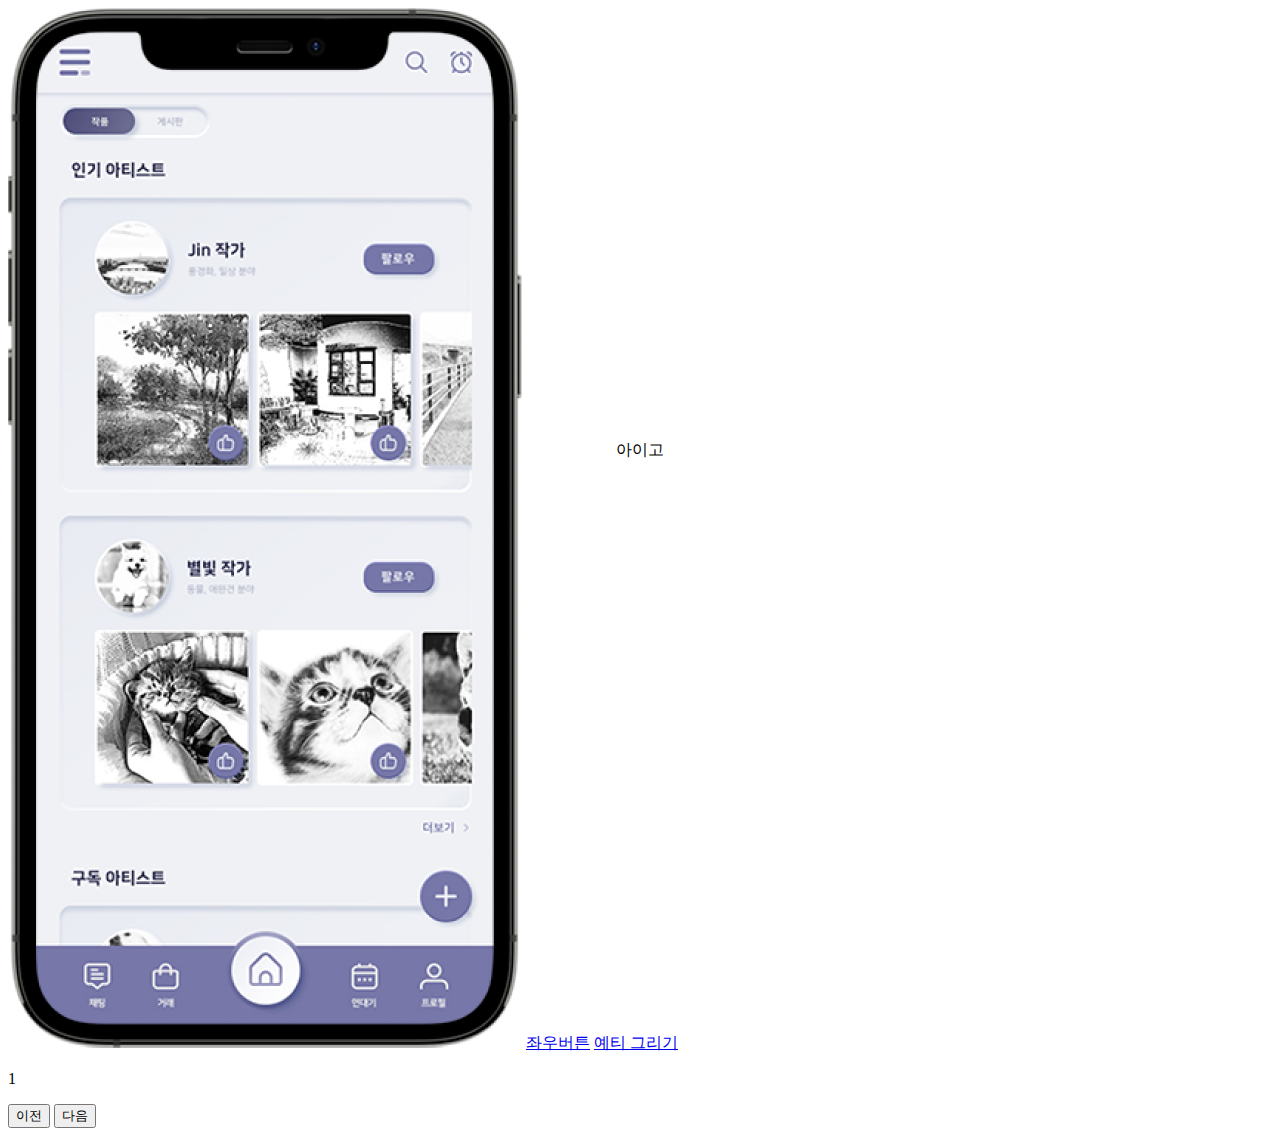
<file: index.html>
<!DOCTYPE html>
<html lang="en">
<head>
    <meta charset="UTF-8">
    <meta http-equiv="X-UA-Compatible" content="IE=edge">
    <meta name="viewport" content="width=device-width, initial-scale=1.0">
    <link rel="stylesheet" type="text/css" href="./css/01.css">
    <title>Document</title>
    
</head>
<body>
    <img src="./img/iPhone 12 Pro 6.png">
    <a href="./03.html">좌우버튼</a>
    <a href="./11_assignment.html">예티 그리기</a>
    <div id="igo">아이고</div>
    <p id="num">0</p>
    <button id="prev_btn">이전</button>
    <button id="next_btn">다음</button>
</body>
<script>
    let myNum = 1;
    const maxPic = 4;
    let Igo = document.getElementById("igo");
    function numprint(){
        document.getElementById("num").innerText = myNum;
    }
    numprint();

    document.getElementById("prev_btn").onclick = function(){
        console.log("이전버튼")
        if(myNum == 1){
            myNum = maxPic;
        }else{
            myNum--;
        }
        if(myNum == 1){
            Igo.style.fontSize = "20px";
            Igo.innerText ="아이고";
        }else if(myNum == 2){
            Igo.style.fontSize = "40px";
            Igo.innerText ="대체";
        }else if(myNum == 3){
            Igo.style.fontSize = "60px";
            Igo.innerText ="왜 그랬을까";
        }else{
            Igo.style.fontSize = "150px";
            Igo.innerText ="아ㅏㅏㅏ";
        }
        numprint(); 
    }
    document.getElementById("next_btn").onclick = function(){
        console.log("다음버튼")
        if(myNum == maxPic){
            myNum = 1;
        }else{
            myNum++;
        }
        if(myNum == 1){
            Igo.style.fontSize = "20px";
            Igo.innerText ="아이고";
        }else if(myNum == 2){
            Igo.style.fontSize = "40px";
            Igo.innerText ="대체";
        }else if(myNum == 3){
            Igo.style.fontSize = "60px";
            Igo.innerText ="왜 그랬을까";
        }else{
            Igo.style.fontSize = "150px";
            Igo.innerText ="아ㅏㅏㅏ";
        }
        numprint();
    }
</script>
</html>
</file>
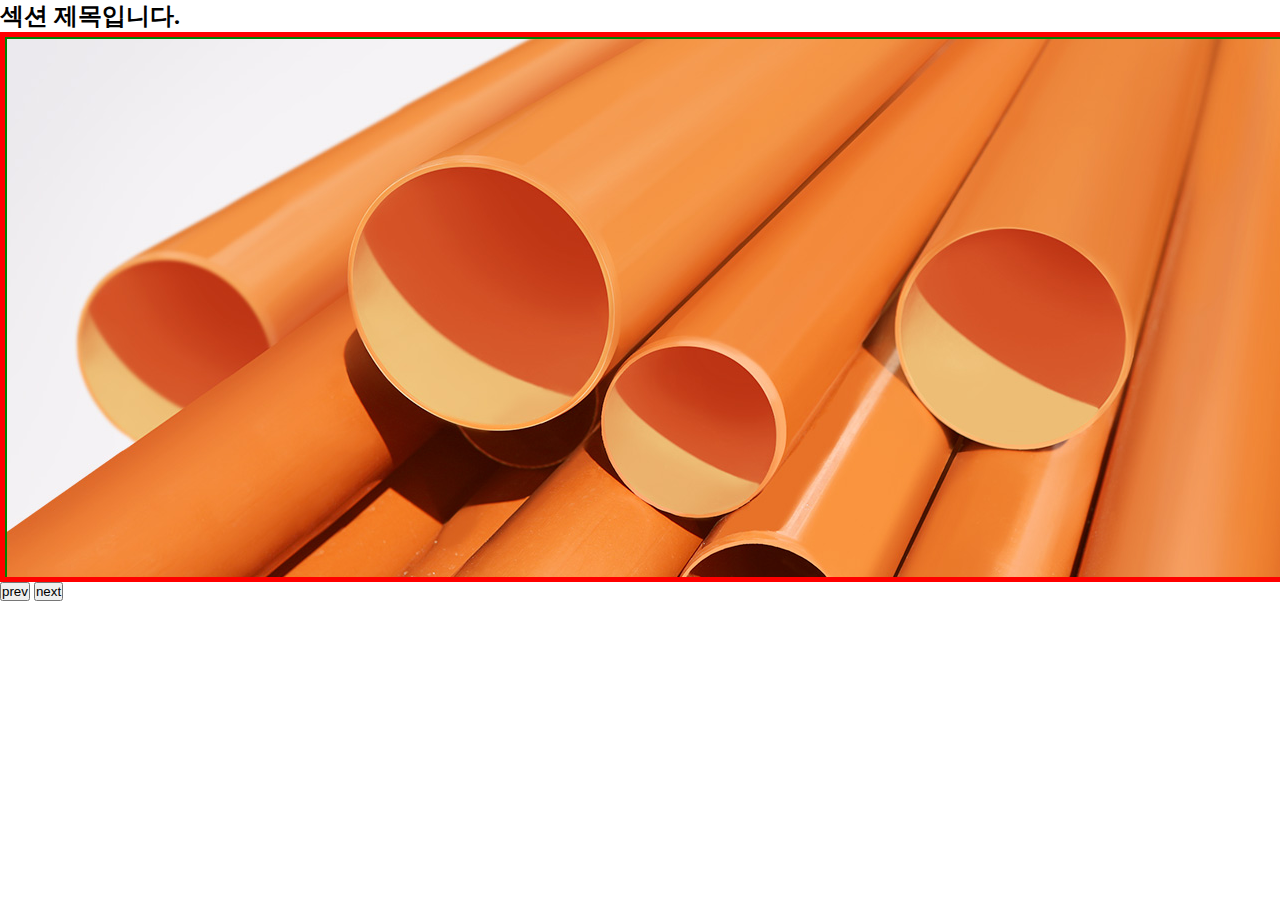
<file: 03.html>
<!DOCTYPE html>
<html lang="ko">
<head>
    <meta charset="UTF-8">
    <meta http-equiv="X-UA-Compatible" content="IE=edge">
    <meta name="viewport" content="width=device-width, initial-scale=1.0">
    <title>Document</title>
    <link rel="stylesheet" type="text/css" href="./css/03.css">  
</head>
<body>
    <section>
        <h2>섹션 제목입니다.</h2>

        <div id="picSet">
            <img id="pic0" src="./img/product_1.jpg" alt="그림설명1">
            <!-- <dl>
                <dt>1. 긴제목</dt>
                <dd>짥은 제목 그림1 설명이 들어갑니다.</dd>
                <a href="#">더보기</a>
            </dl> -->   
            <img id="pic1" src="./img/product_2.jpg" alt="그림설명2">
            <!-- <dl>
                <dt>2. 긴제목</dt>
                <dd>짥은 제목 그림2 설명이 들어갑니다.</dd>
                <a href="#">더보기</a>
            </dl> -->
            <img id="pic2" src="./img/product_3.jpg" alt="그림설명3">
            <!-- <dl>
                <dt>3. 긴제목</dt>
                <dd>짥은 제목 그림3 설명이 들어갑니다.</dd>
                <a href="#">더보기</a>
            </dl> -->
        </div>
        <button id="prev_btn">prev</button>
        <button id="next_btn">next</button>
    </section>




    <script src="./js/03.js"></script>
</body>
</html>
</file>
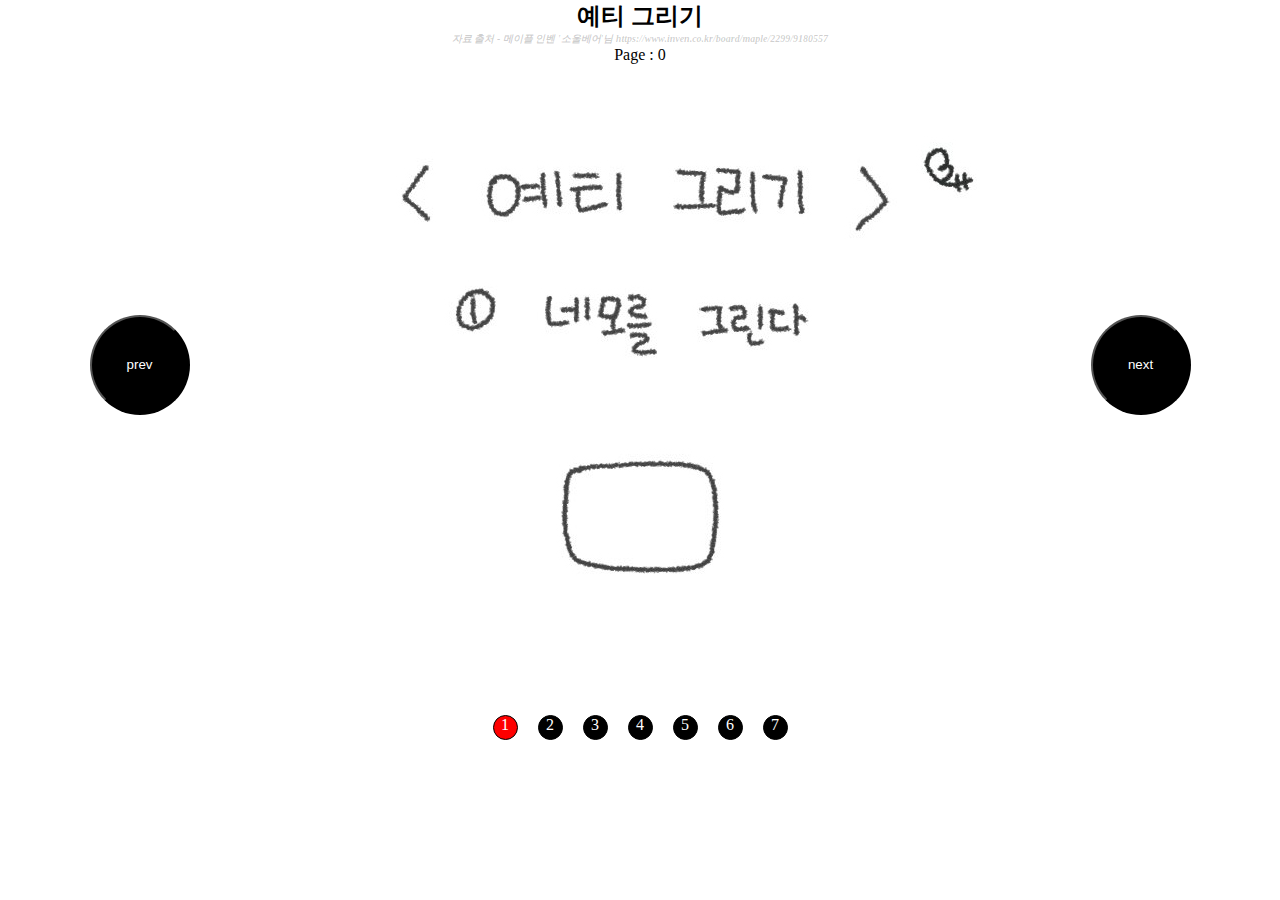
<file: 11_assignment.html>
<!DOCTYPE html>
<html lang="ko">
<head>
    <meta charset="UTF-8">
    <meta http-equiv="X-UA-Compatible" content="IE=edge">
    <meta name="viewport" content="width=device-width, initial-scale=1.0">
    <title>11주차 동적 생성</title>
    <link rel="stylesheet" type="text/css" href="./css/11_assignment.css">  
</head>
<body>
    <section id="section1">
        <h2>예티 그리기</h2>
        <h3>자료 출처 - 메이플 인벤 '소울베어'님 https://www.inven.co.kr/board/maple/2299/9180557</h3>
        <p id="temp"></p>
        <div id="imgSet">
            <div id="picSet">
                <img id="pic0" src="./img/slide_1.jpg" alt="그림설명1">
                <dl id="text0">
                    <dt>-1-</dt>
                    <dd>네모를 그린다</dd>
                </dl>
                <a href="#">더보기</a>
                <img id="pic1" src="./img/slide_2.jpg" alt="그림설명2">
                <dl id="text1">
                    <dt>-2-</dt>
                    <dd>뿔을 그린다</dd>
                </dl>
                <a href="#">더보기</a>
                <img id="pic2" src="./img/slide_3.jpg" alt="그림설명3">
                <dl id="text2">
                    <dt>-3-</dt>
                    <dd>눈과 입을 그린다</dd>
                </dl>
                <a href="#">더보기</a>
                <img id="pic3" src="./img/slide_4.jpg" alt="그림설명3">
                <dl id="text3">
                    <dt>-4-</dt>
                    <dd>세모를 그린다</dd>
                </dl>
                <a href="#">더보기</a>
                <img id="pic4" src="./img/slide_5.jpg" alt="그림설명3">
                <dl id="text4"> 
                    <dt>-5-</dt>
                    <dd>U를 4개를 그려준다</dd>
                </dl>
                <a href="#">더보기</a>
                <img id="pic5" src="./img/slide_6.jpg" alt="그림설명3">
                <dl id="text5">
                    <dt>-6-</dt>
                    <dd>볼터치 그려줍니다</dd>
                </dl>
                <a href="#">더보기</a>
                <img id="pic6" src="./img/slide_7.jpg" alt="그림설명3">
                <dl id="text6">
                    <dt>-7-</dt>
                    <dd>완★성</dd>
                </dl>
                <a href="#">더보기</a>
                <li></li>
                <li></li>
                <li></li>
            </div>
        </div>        
        <!-- <button id="prev_btn">prev</button>
        <button id="next_btn">next</button> -->
        <!-- <ul id="dot_list">
            <li id="dot0">1</li>
            <li id="dot1">2</li>
            <li id="dot2">3</li>
        </ul> -->
    </section>
    <script src="./js/11_assignment.js"></script>
</body>
</html>
</file>
<file: css/01.css>
#igo { position: absolute; top: 50%; left: 50%; transition: all 0.5s ease; transform: translate(-50%, -50%);}
</file>
<file: css/03.css>
*{margin: 0; padding: 0;}
#picSet{border: 5px solid red; width: 1440px; height: 540px; position: relative; overflow: hidden; margin: 0 auto;}
#picSet img{border: 2px solid green; position: absolute; top: 0; left: 0; transition: left 0.2s ease;}
/* #picSet #pic0{left: calc(1440px*0);}
#picSet #pic1{left: calc(1440px*1);}
#picSet #pic2{left: calc(1440px*2);} */
</file>
<file: css/11_assignment.css>
*{margin: 0 auto; padding: 0; text-align: center; box-sizing: border-box;}
#section1 h3{ font-size: 10px; font-style: italic; color: rgba(0, 0, 0, 0.193);}
#section1 #imgSet{width: 1001px; height: 601px; position: relative; margin: 0 auto;}
#section1 #imgSet #prev_btn{position: absolute;  margin-left: -50px; top: 50%; left: 0; }
#section1 #imgSet #next_btn{position: absolute; margin-right: -50px; top: 50%; right: 0;}
#section1 #imgSet button {width: 100px; height: 100px; margin-top: -50px; background-color: black; color: #fff; border-radius: 50%; cursor: pointer; transition: 0.5s ease;}
#section1 #imgSet button:hover{background-color: rgb(255, 255, 255); color: #000;}

#section1 #imgSet #picSet{ width: 1001px; height: 601px; position: relative; overflow: hidden; margin: 0 auto;}
#section1 #imgSet #picSet img{ position: absolute; top: 0; left: 0; transition: left 0.5s ease;}
#section1 #imgSet #picSet dl{position: absolute; z-index: 3; bottom: -90px; left: 0; background-color: rgba(0, 0, 0, 0.198); color: rgb(0, 0, 0); width: 100%; padding: 20px; }
#section1 #imgSet #picSet dl.active{ animation: textMotionIn forwards ease .7s;}
#section1 #imgSet #picSet dl.inactive{animation: textMotionOut forwards ease-in-out .7s;}

@keyframes textMotionIn{
    from{bottom: -100px; opacity: 0;}
    to{ bottom: 0 ; opacity: 1;}
}
@keyframes textMotionOut{
    from{bottom: 0; opacity: 1;}
    to{ bottom: 20px ; opacity: 0;}
}

#section1 #dot_list{padding-top: 50px;}
#section1 #dot_list li{margin: 0 10px; background-color: black; color: #fff; display: inline-block; width: 25px; height: 25px; border: 1px solid #000; border-radius: 20px;}
#section1 #dot_list li:hover{ background-color: #fff; color: #000; transition: all 0.5s ease; cursor: pointer;}
#section1 #dot_list li.active{background-color: red;}
</file>
